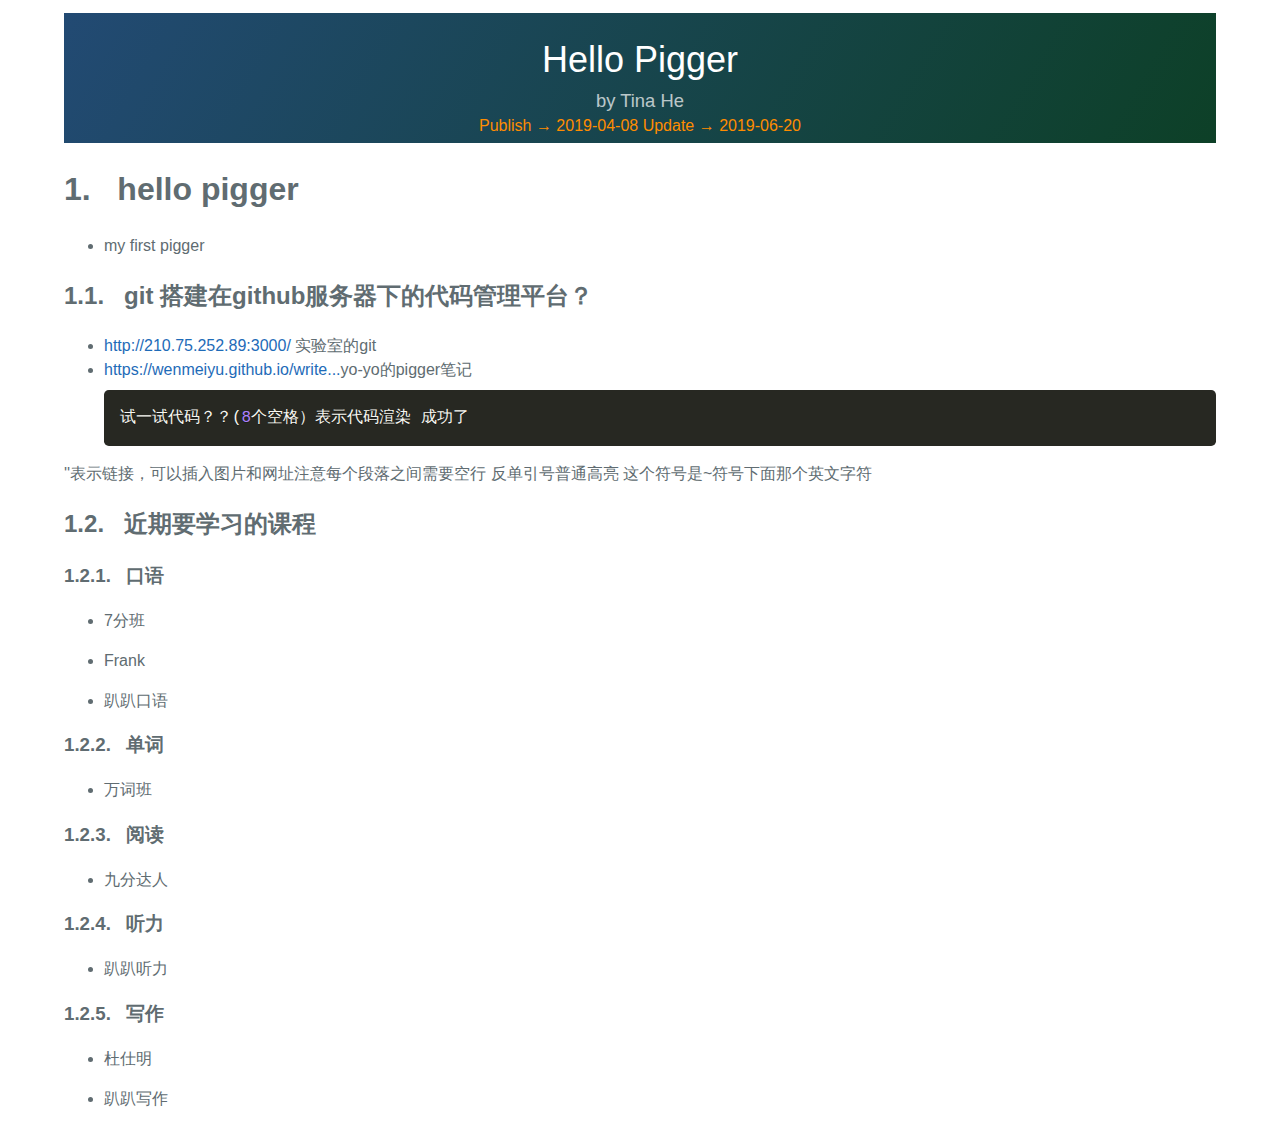
<file: posts/note/index.html>
<!DOCTYPE html>
<html lang="en">
  <head>
  <meta charset="UTF-8">
  <title>Hello Pigger</title>
  <link href="../pigger/css/prism.css" rel="stylesheet" />
  <link href="../pigger/css/normalize.css" rel="stylesheet" />
  <link href="../pigger/css/pigger.css" rel="stylesheet" />
  </head>
  <body>
  <div style="padding:1% 5% 1% 5%">
    <section style="padding-top: 20px; padding-bottom: 5px; color: #fff; text-align: center; background-image: linear-gradient(120deg, #224a73, #0d4027);">
      <div id = "headtitle"> Hello Pigger </div>
      <div id = "headinfo"> by Tina He </div>
      <div id = "lastupdate"> Publish → 2019-04-08 Update → 2019-06-20</div>
    </section>
    
<h1> hello pigger</h1>
<ul><li>my first pigger</li></ul>
<h2> git 搭建在github服务器下的代码管理平台？</h2>
<ul><li><a href="http://210.75.252.89:3000/">http://210.75.252.89:3000/</a> 实验室的git</li><li><a href="https://wenmeiyu.github.io/writer/posts/demo/index.html">https://wenmeiyu.github.io/write...</a>yo-yo的pigger笔记<pre><code class="language-clike">试一试代码？？(8个空格）表示代码渲染 成功了
</code></pre></li></ul>
<p>&#39;&#39;表示链接，可以插入图片和网址注意每个段落之间需要空行 反单引号普通高亮  这个符号是~符号下面那个英文字符</p>
<h2> 近期要学习的课程</h2>
<h3> 口语</h3>
<ul><li>7分班</li></ul>
<ul><li>Frank</li></ul>
<ul><li>趴趴口语</li></ul>
<h3> 单词</h3>
<ul><li>万词班</li></ul>
<h3> 阅读</h3>
<ul><li>九分达人</li></ul>
<h3> 听力</h3>
<ul><li>趴趴听力</li></ul>
<h3> 写作</h3>
<ul><li>杜仕明</li></ul>
<ul><li>趴趴写作</li></ul>

    <script src="../pigger/js/prism.js"></script>
  </div>
  </body>
</html>
</file>
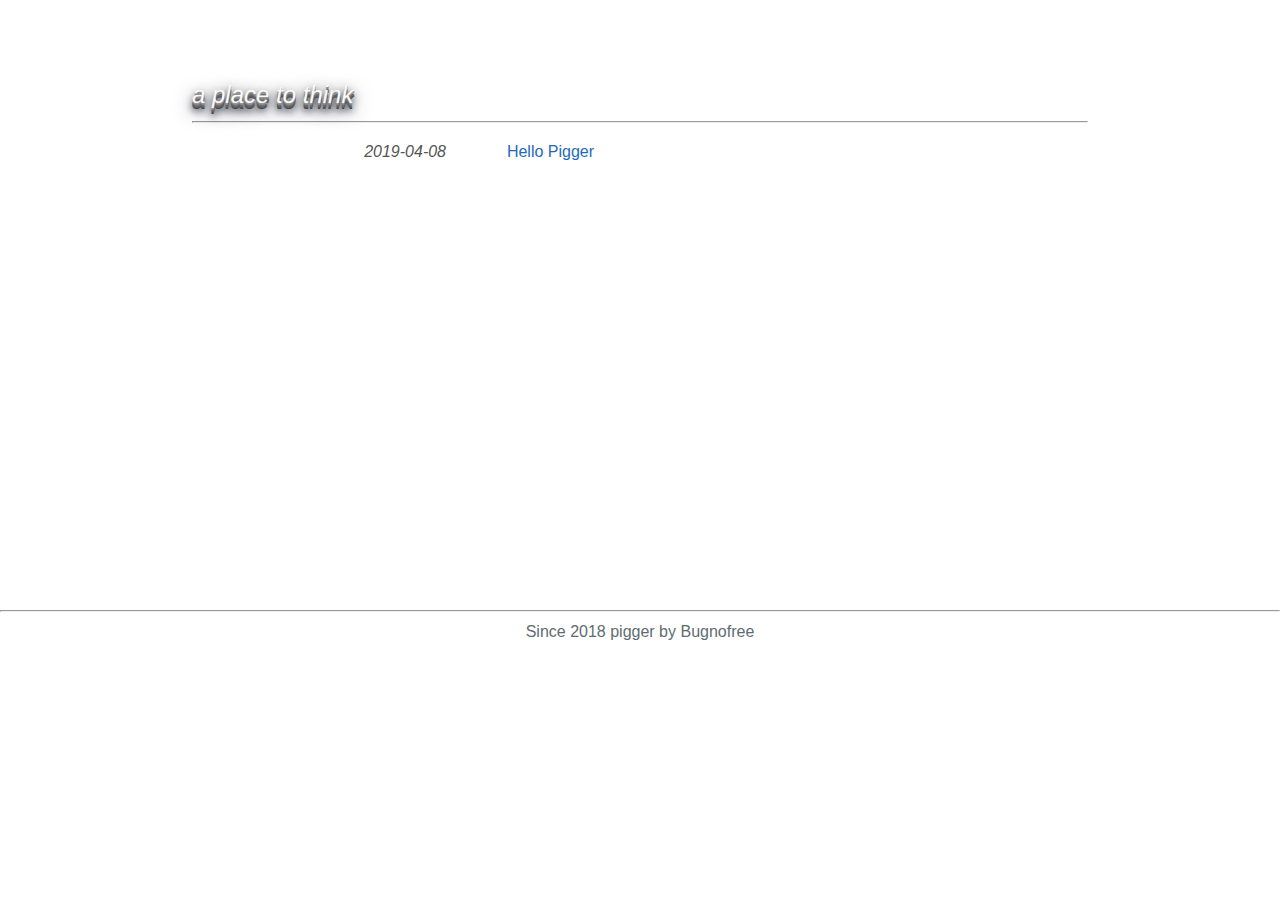
<file: site.html>
<!DOCTYPE html>
<html lang="en">
<head>
  <meta charset="UTF-8">
  <title>Another Pigger Site</title>
  <link href="posts/pigger/css/normalize.css" rel="stylesheet" />
  <link href="posts/pigger/css/pigger.css" rel="stylesheet" />
</head>
<body>
  <div class="overview">
    <div class="headline text3d">a place to think</div>
    <hr/>
    <ol class="archive">
      
      <li>
        <div class="itemdate">2019-04-08</div>
        <div class="itemtitle"><a href="posts/note/index.html">Hello Pigger</a></div>
      </li>
      
    </ol>
  </div>
  <hr/>
  <div id="footer">Since 2018 pigger by Bugnofree</div>
</body>
</html>
</file>
<file: posts/pigger/css/prism.css>
/* PrismJS 1.15.0
https://prismjs.com/download.html#themes=prism-okaidia&languages=[base64] */
/**
 * okaidia theme for JavaScript, CSS and HTML
 * Loosely based on Monokai textmate theme by http://www.monokai.nl/
 * @author ocodia
 */

code[class*="language-"],
pre[class*="language-"] {
	color: #f8f8f2;
	background: none;
	text-shadow: 0 1px rgba(0, 0, 0, 0.3);
	font-family: Consolas, Monaco, 'Andale Mono', 'Ubuntu Mono', monospace;
	text-align: left;
	white-space: pre;
	word-spacing: normal;
	word-break: normal;
	word-wrap: normal;
	line-height: 1.5;

	-moz-tab-size: 4;
	-o-tab-size: 4;
	tab-size: 4;

	-webkit-hyphens: none;
	-moz-hyphens: none;
	-ms-hyphens: none;
	hyphens: none;
}

/* Code blocks */
pre[class*="language-"] {
	padding: 1em;
	margin: .5em 0;
	overflow: auto;
	border-radius: 0.3em;
}

:not(pre) > code[class*="language-"],
pre[class*="language-"] {
	background: #272822;
}

/* Inline code */
:not(pre) > code[class*="language-"] {
	padding: .1em;
	border-radius: .3em;
	white-space: normal;
}

.token.comment,
.token.prolog,
.token.doctype,
.token.cdata {
	color: slategray;
}

.token.punctuation {
	color: #f8f8f2;
}

.namespace {
	opacity: .7;
}

.token.property,
.token.tag,
.token.constant,
.token.symbol,
.token.deleted {
	color: #f92672;
}

.token.boolean,
.token.number {
	color: #ae81ff;
}

.token.selector,
.token.attr-name,
.token.string,
.token.char,
.token.builtin,
.token.inserted {
	color: #a6e22e;
}

.token.operator,
.token.entity,
.token.url,
.language-css .token.string,
.style .token.string,
.token.variable {
	color: #f8f8f2;
}

.token.atrule,
.token.attr-value,
.token.function,
.token.class-name {
	color: #e6db74;
}

.token.keyword {
	color: #66d9ef;
}

.token.regex,
.token.important {
	color: #fd971f;
}

.token.important,
.token.bold {
	font-weight: bold;
}
.token.italic {
	font-style: italic;
}

.token.entity {
	cursor: help;
}
</file>
<file: posts/pigger/css/pigger.css>
html,
body {
    height: 100%;
    font-family: "Open Sans", "Helvetica Neue", Helvetica, Arial, sans-serif;
    font-size: 16px;
    line-height: 1.5;
    color: #606c71;
    counter-reset: h1idx;
}

p {
    display: block;
    margin-block-start: 1em;
    margin-block-end: 1em;
    margin-inline-start: 0px;
    margin-inline-end: 0px;
}

/** 设置图片居中显示并带有阴影效果 **/
img {
    -webkit-box-shadow: 8px 8px 8px rgba(0, 0, 0, 0.5);
    -moz-box-shadow: 8px 8px 8px rgba(0, 0, 0, 0.5);
    box-shadow: 8px 8px 8px rgba(0, 0, 0, 0.5);
    /*IE8语法,不同的IE版本不一样*/
    -ms-filter:"progid:DXImageTransform.Microsoft.dropshadow(OffX=5, OffY=5, Color='gray')";
    /*IE6,IE7语法*/
    filter:progid:DXImageTransform.Microsoft.dropshadow(OffX=5, OffY=5, Color='gray');
    display: block;
    margin-left: auto;
    margin-right: auto;
    margin-top:8px;
    margin-bottom:15px;
    max-width: 100%;
    height: auto;
}

/*去掉超链接的下标*/
a {
  color: #1e6bb8;
  text-decoration:none;
}

/*3D文本*/
.text3d {
  color: #fafafa;
  letter-spacing: 0;
  text-shadow: 0px 1px 0px #999, 0px 2px 0px #888, 0px 3px 8px #777, 0px 4px 0px #666, 0px 5px 0px #555, 0px 6px 0px #444, 0px 7px 20px #333, 0px 8px 7px #001135;
}

.overview {
  padding: 6% 15% 1% 15%;
  min-height: 512px;
}

.headline {
  font-style: italic;
  font-size: x-large;
}

ol.archive {
  list-style-type: none;
}

.itemdate {
  padding-top: 1px;
  float: left;
  width: 25%;
  color: #555;
  text-align: right;
  font-style: italic;
}

.itemtitle {
  margin-left: 32%;
  text-decoration: none;
  padding: 1px;
  color: #204A87;
  word-wrap: break-word;
  word-break: break-all;
}

#footer {
  margin-bottom:1%;
  text-align:center;
}

/* Auto number title:
 * Ref:
 * - http://2ality.com/2012/01/numbering-headingshtml.html
 * - https://support.typora.io/Auto-Numbering/
 */

/* h1idx is initialized in body */
h1 { counter-reset: h2idx; }
h2 { counter-reset: h3idx; }
h3 { counter-reset: h4idx; }
h4 { counter-reset: h5idx; }
h5 { counter-reset: h6idx; }
h6 {}
h1:before {
  counter-increment: h1idx;
  content: counter(h1idx) ".\0000a0\0000a0";
}
/* the pesudoc-class ':before' allow us insert content before the inside of a tag */
h2:before {
  counter-increment: h2idx;
  /*
   * \0000a0 is a non-breaking space in CSS, here we seperate each index using two such
   * spaces.
   */
  content: counter(h1idx) "." counter(h2idx) ".\0000a0\0000a0";
}
h3:before {
  counter-increment: h3idx;
  content: counter(h1idx) "." counter(h2idx) "." counter(h3idx) ".\0000a0\0000a0";
}
h4:before {
  counter-increment: h4idx;
  content:counter(h1idx) "." counter(h2idx) "." counter(h3idx) "." counter(h4idx) ".\0000a0\0000a0";
}
h5:before {
  counter-increment: h5idx;
  content:counter(h1idx) "." counter(h2idx) "." counter(h3idx) "." counter(h4idx) "." counter(h5idx) ".\0000a0\0000a0";
}
h6:before {
  counter-increment: h6idx;
  content:counter(h1idx) "." counter(h2idx) "." counter(h3idx) "." counter(h4idx) "." counter(h5idx) "." counter(h6idx) ".\0000a0\0000a0";
}

/*
 * headline style
 */
div#headtitle {
  font-size: 2.25rem;
}
div#headinfo {
  font-weight: normal;
  opacity: 0.7;
  font-size: 1.15rem;
}
div#lastupdate {
    color: darkorange;
}
</file>
